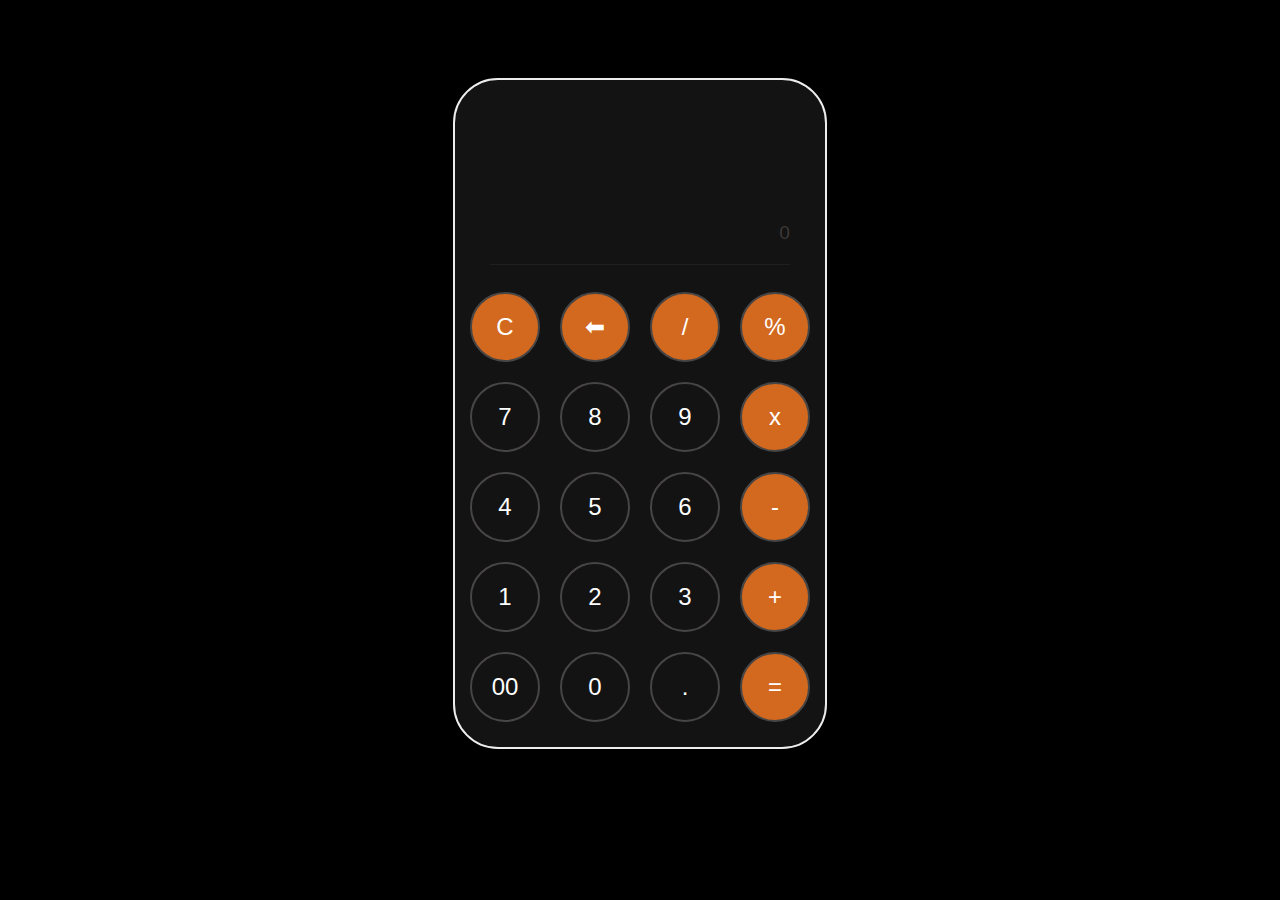
<file: CALCULATOR/index.html>
<!DOCTYPE html>
<html lang="en">
    <head>
        <meta charset="UTF-8" />
        <meta http-equiv="X-UA-Compatible" content="IE=edge" />
        <meta name="viewport" content="width=device-width, initial-scale=1.0" />
      <title>Calcualtor</title>
      <link rel="stylesheet" href="style.css">
    </head>

    <body>
        <div class="container">
            <section id="Display-area">
                <div class="currentInput"></div>
                <div class="answerScreen">0</div>
            </section>
            <section class="keypad-btns">
                <button type="button" class="fun_btn" id="clear" value="">
                    C
                </button>
                <button type="button" class="fun_btn" id="erase" value="">
                    &#11013;
                </button>
                <button type="button" class="fun_btn" value="/">/</button>
                <button type="button" class="fun_btn" value="%">%</button>
                <button type="button" class="num_btn" value="7">7</button>
                <button type="button" class="num_btn" value="8">8</button>
                <button type="button" class="num_btn" value="9">9</button>
                <button type="button" class="fun_btn" value="*">x</button>
                <button type="button" class="num_btn" value="4">4</button>
                <button type="button" class="num_btn" value="5">5</button>
                <button type="button" class="num_btn" value="6">6</button>
                <button type="button" class="fun_btn" value="-">-</button>
                <button type="button" class="num_btn" value="1">1</button>
                <button type="button" class="num_btn" value="2">2</button>
                <button type="button" class="num_btn" value="3">3</button>
                <button type="button" class="fun_btn" value="+">+</button>
                <button type="button" class="num_btn" value="00">00</button>
                <button type="button" class="num_btn" value="0">0</button>
                <button type="button" class="num_btn" value=".">.</button>
                <button type="button" class="fun_btn" id="evaluate" value="">=</button>
            </section>
        </div>
    </body>
    <script src="script.js"></script>
</html>
</file>
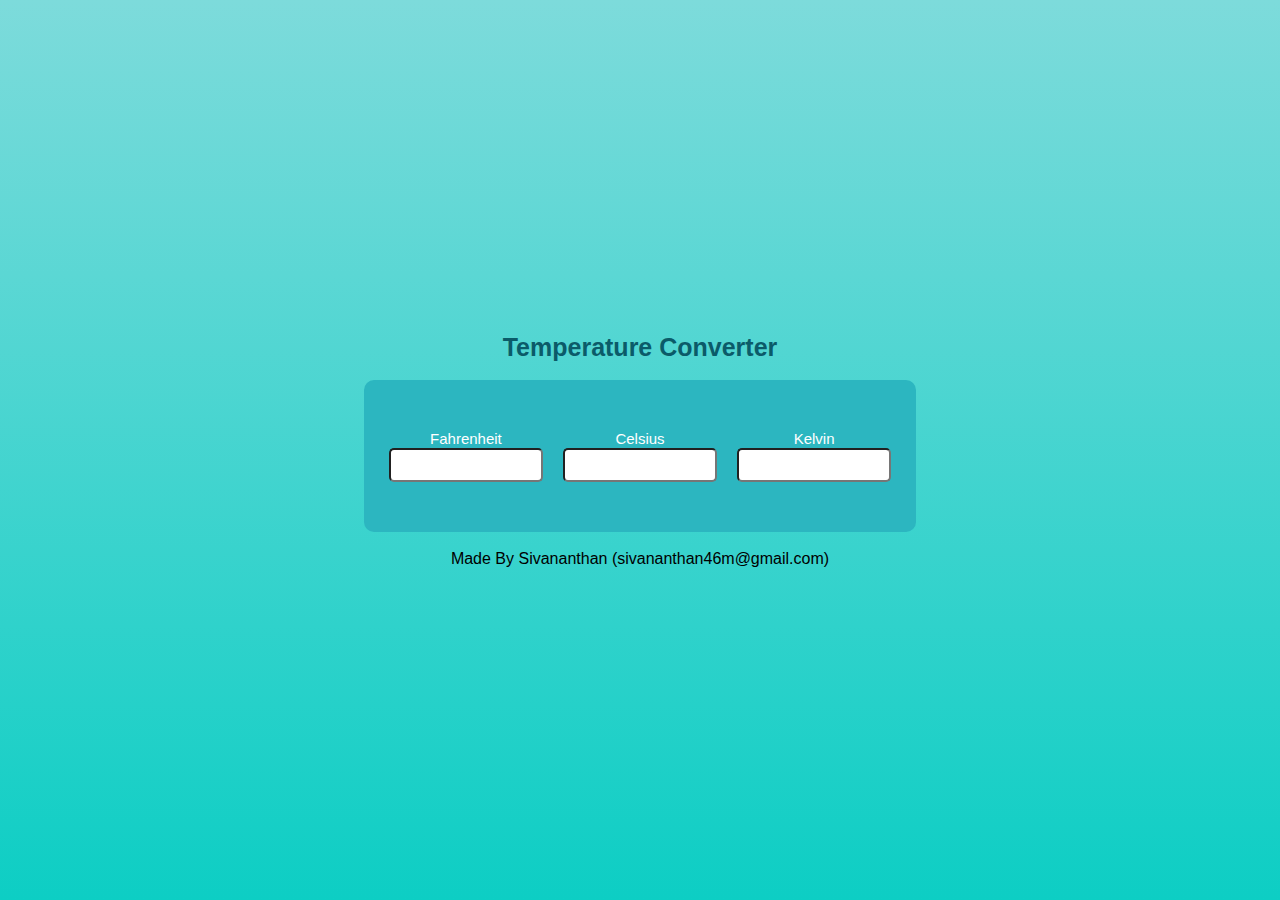
<file: TEMPERATURE CONVERTER/index.html>
<!DOCTYPE html>
<html lang="en">
<head>
    <meta charset="UTF-8">
    <meta name="viewport" content="width=device-width, initial-scale=1.0">
    <link rel="stylesheet" href="style.css">
    <title>Temperature converter</title>
</head>
<body>
    <div class="container">
        <h1>Temperature Converter</h1>
        <br>
        <div class="converter-row">
            <div class="col">
                <label for="fahrenheit">Fahrenheit</label>
                <input type="number" 
                       id="fahrenheit"
                       title="Enter temperature in Fahrenheit">
                    </div>
             <div class="col">
                <label for="celsius">Celsius</label>
                <input type="number" 
                       id="celsius"
                       title="Enter temperature in Celsius">
                    </div>
    
            <div class="col">
                <label for="kelvin">Kelvin</label>
                <input type="number" 
                       id="kelvin"
                       title="Enter temperature in Kelvin">
              </div>
        </div>
        <br>
        <p>Made By Sivananthan (sivananthan46m@gmail.com)</p>
    </div>
   <script src="script.js"></script>
</body>
  
</html>
</file>
<file: CALCULATOR/style.css>
@media only screen and (max-width: 600px) {
    body {
        background-color: #131313;
        align-items: flex-start;
    }
}

* {
    font-family: "Segoe UI", Tahoma, Geneva, Verdana, sans-serif;
}

body {
    background-color: #000000;
    min-height: 90vh;
    display: flex;
    justify-content: center;
    align-items: center;
}

.container {
    background-color: #131313;
    border: 2px solid #ededed;
    max-width: 300px;
    height: auto;
    display: flex;
    flex-direction: column;
    justify-content: center;
    align-items: center;
    padding: 25px 35px;
    border-radius: 45px;
    
}

#Display-area {
    width: 100%;
    margin: 3vh 0;
    display: grid;
    grid-template-columns: 100%;
    grid-template-rows: repeat(2, minmax(40px, auto));
    word-wrap: break-word;
    padding-bottom: 20px;
    border-bottom: 1px rgba(128, 128, 128, 0.116) solid;
}

#Display-area .currentInput {
    /* display: flex; */
    text-align: right;
    height: 8vh;
    color: white;
    font-size: xx-large;
    line-height: 2;
    word-wrap: break-word;
}

#Display-area .answerScreen {
    text-align: right;
    color: rgba(68, 63, 63, 0.87);
    height: 7px;
    line-height: 3;
    font-size: larger;
}

.keypad-btns {
    display: grid;
    grid: repeat(5, 70px) / repeat(4, 70px);
    grid-row-gap: 20px;
    grid-column-gap: 20px;
}

.keypad-btns button {
    outline: none;
    border: 2px solid rgb(72, 69, 69);
    
    border-radius: 100px;
    background-color: #131313;
    color: white;
    font-size: x-large;
}

.keypad-btns .fun_btn {
    color: #ffffff;
    background-color: chocolate;
}

.num_btn:hover,.fun_btn:hover {
    background-color: rgba(29, 29, 29, 0.979);
}
</file>
<file: TEMPERATURE CONVERTER/style.css>
* {
    margin: 0;
    padding: 0;
    font-family: 
        Verdana, Geneva, Tahoma, sans-serif;
}

.container {
    width: 100%;
    height: 100vh;
    background-image:
        linear-gradient(rgb(125, 219, 219),
                        rgb(13, 206, 196));
    display: flex;
    flex-direction: column;
    justify-content: center;
    align-items: center;
   
}

.container h1 {
    color: rgb(11, 91, 105);
    font-weight: 700;
    font-size: 25px;
    text-align:center;
    justify-content: center;
}

.converter-row {
    display: flex;
    width: 40%;
    justify-content: space-between;
    align-items: center;
    background: rgb(44, 182, 192);
    border-radius: 10px;
    padding: 50px 20px;
}

.col {
    flex-basis: 32%;
    text-align: center;
}

.col label {
    font-size: 15px;
    font-weight: 500;
    margin-bottom: 10px;
    color: #fff;
}

.col input {
    width: 150px;
    height: 30px;
    background: white;
    border-radius: 5px;
    text-align: center;
}
.p{
    margin: 0;
    padding: 0;
    display: flex;
    flex-direction: column;
    justify-content: flex-end;
    align-items: center;
    min-height: 100vh;
}
</file>
